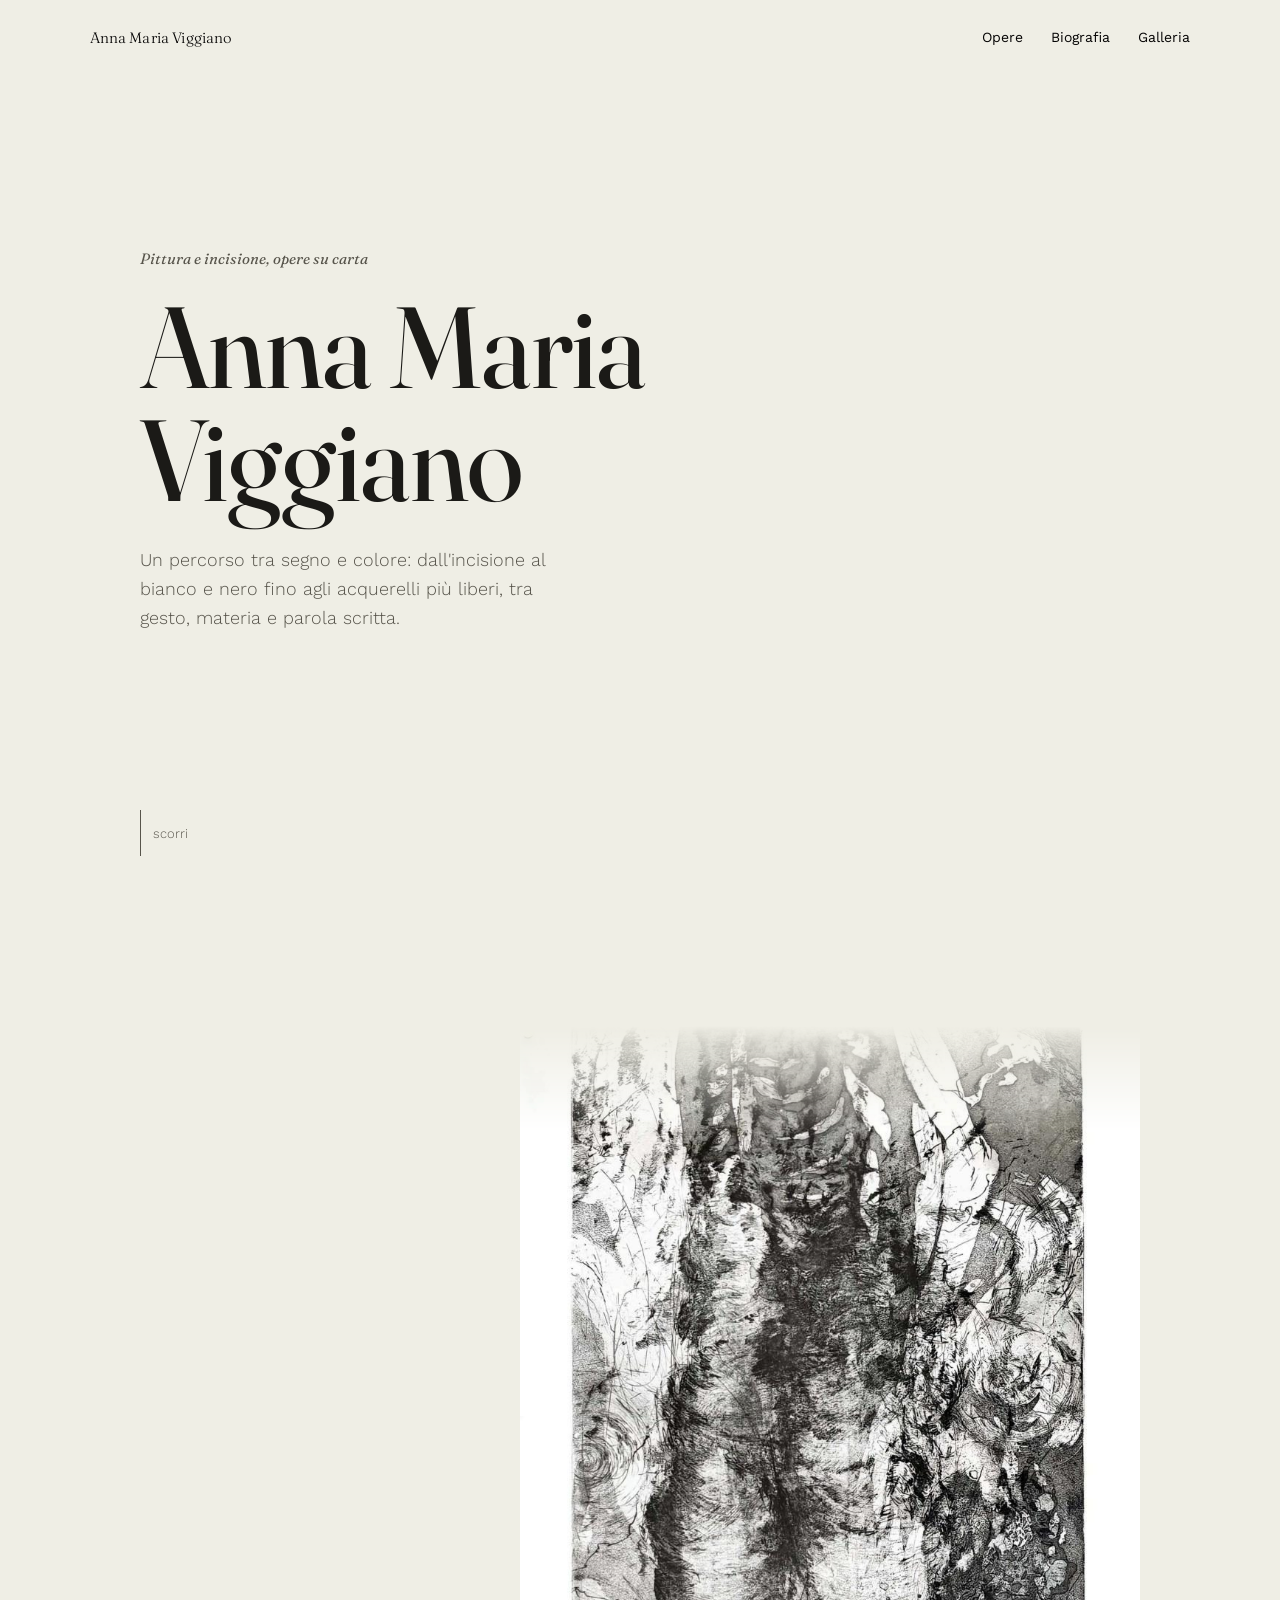
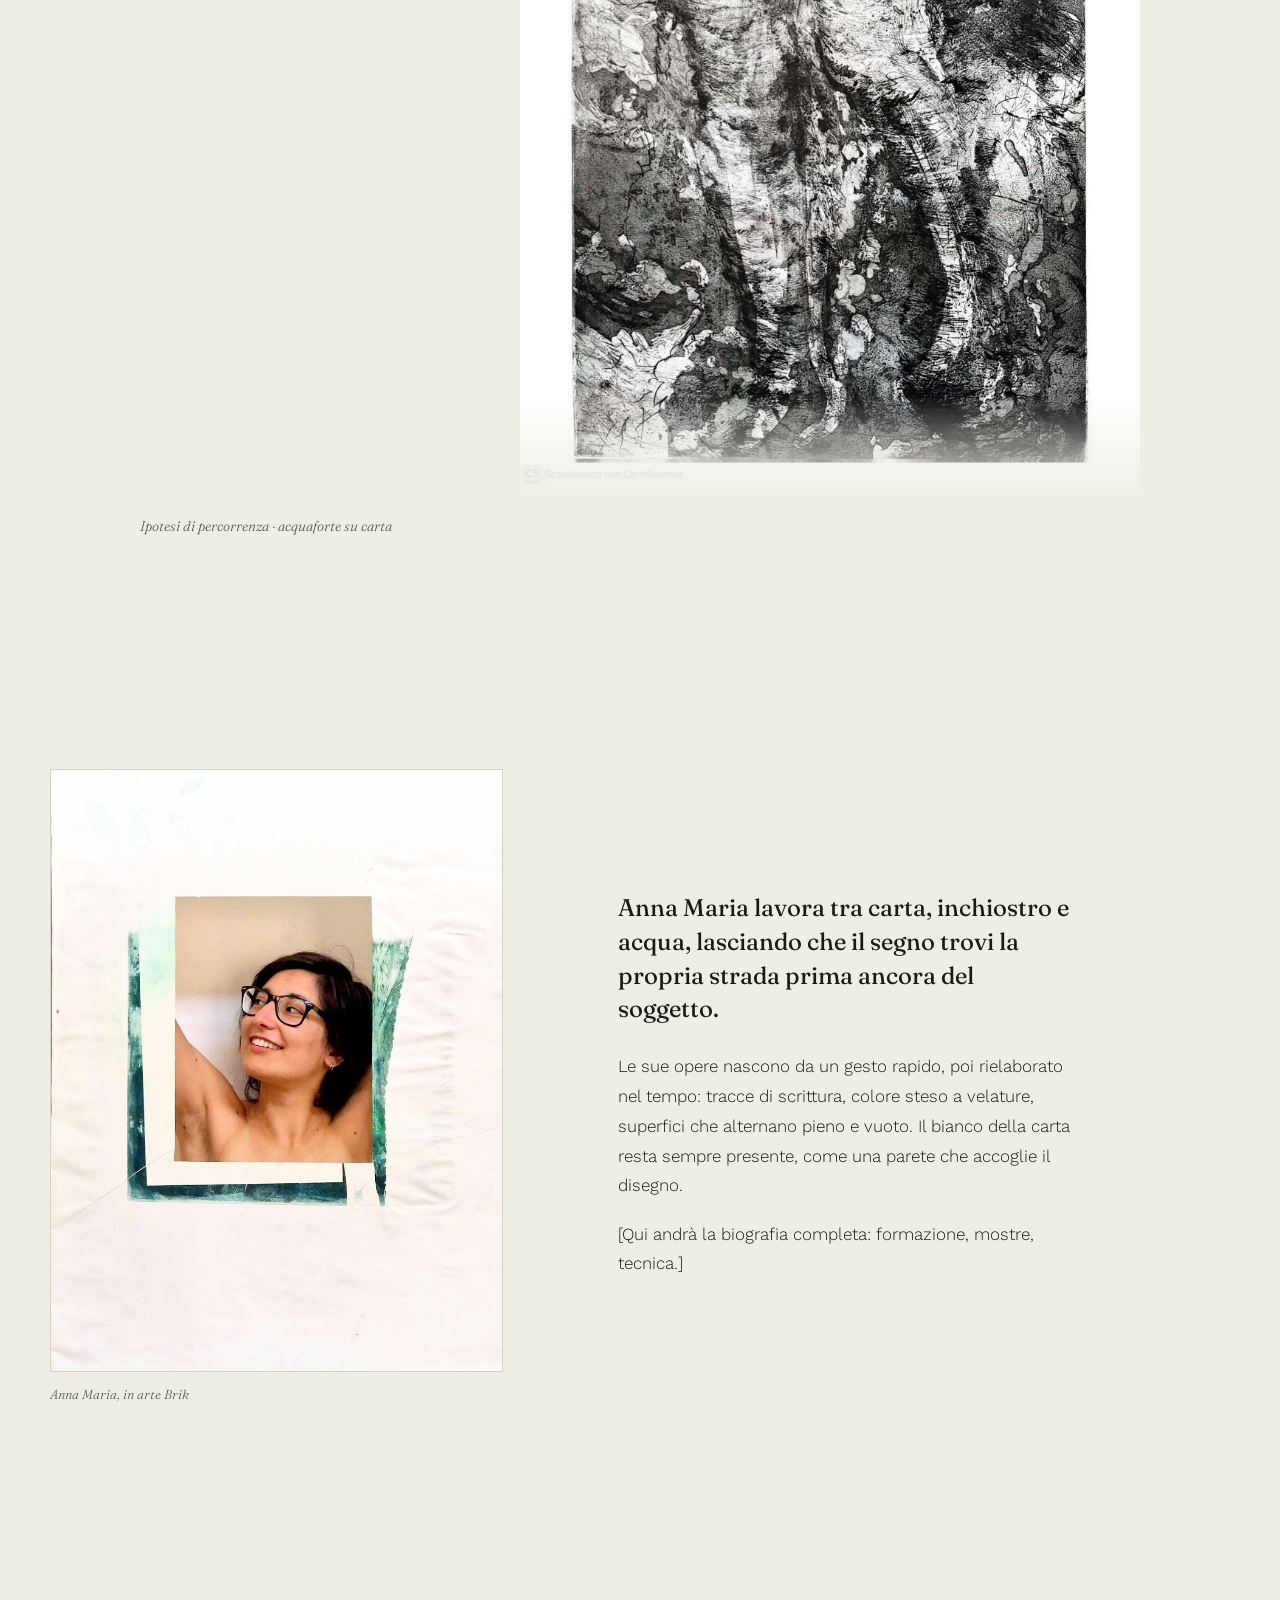
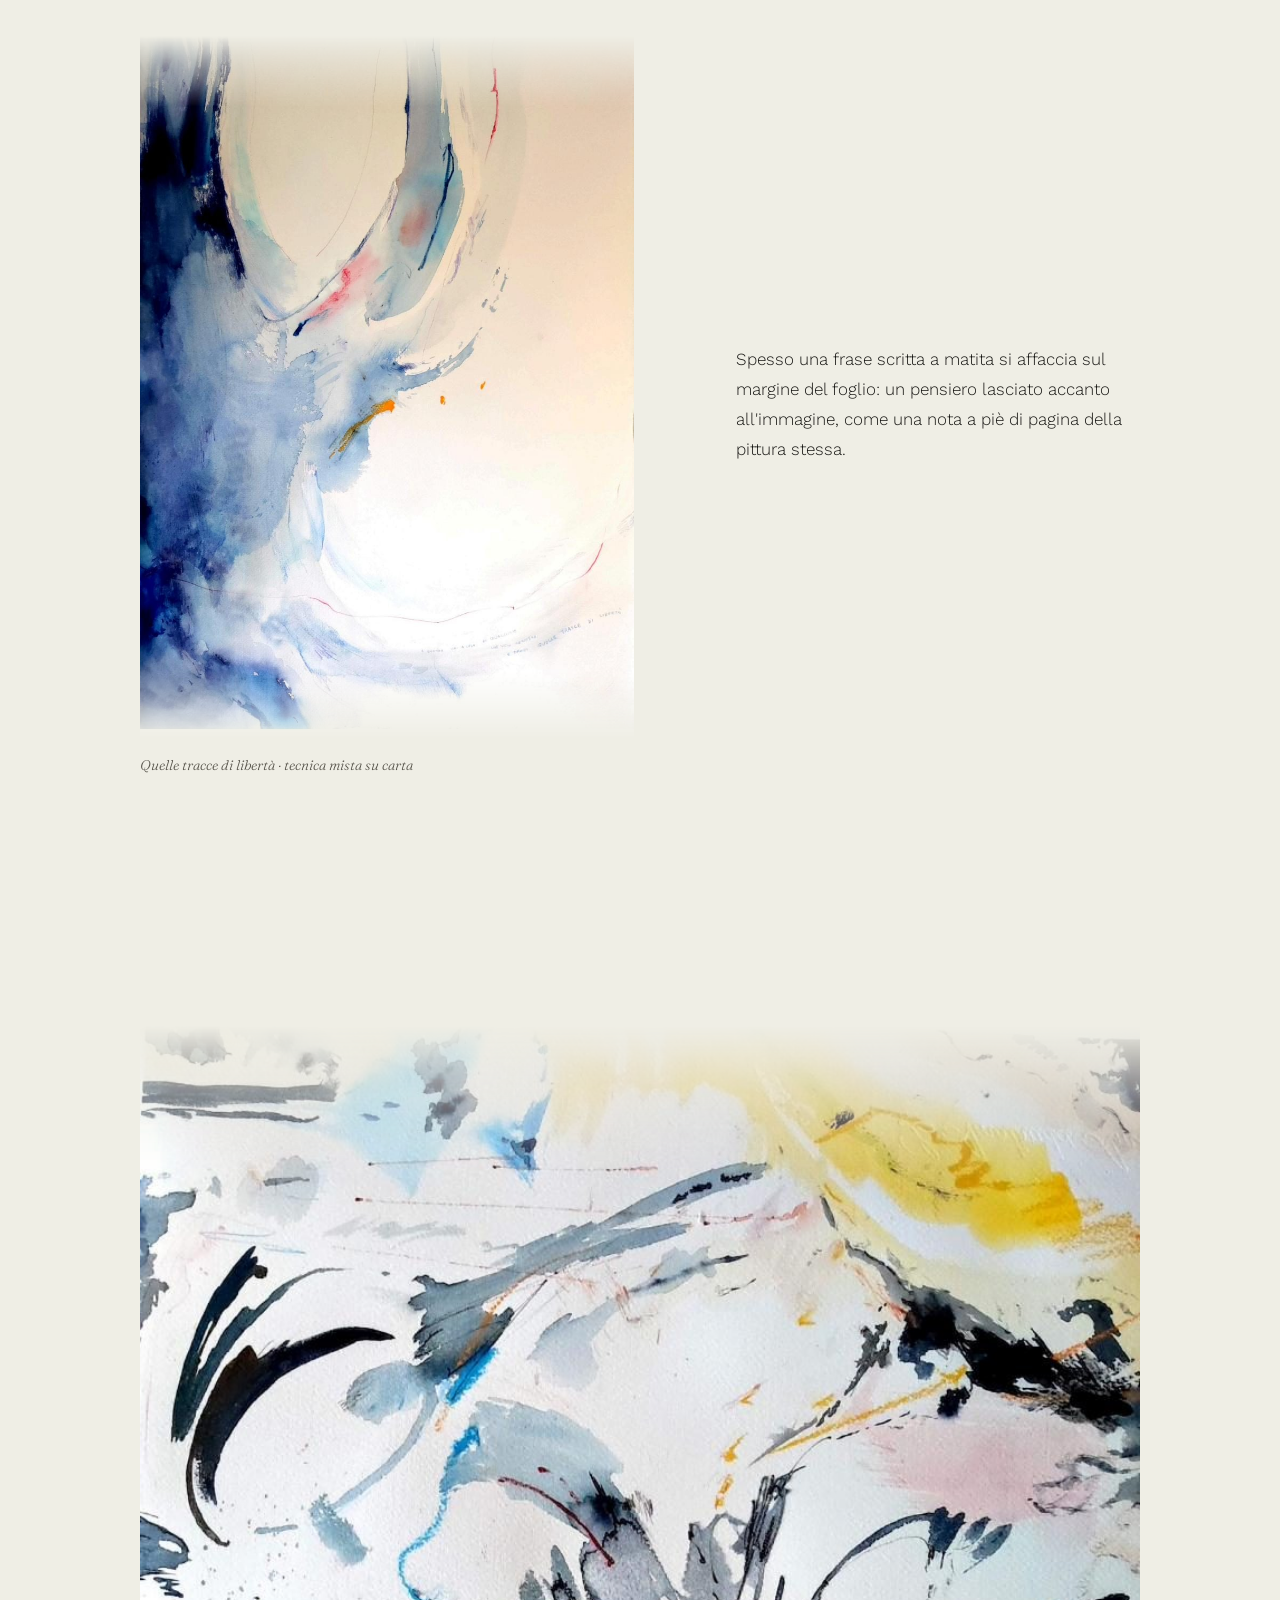
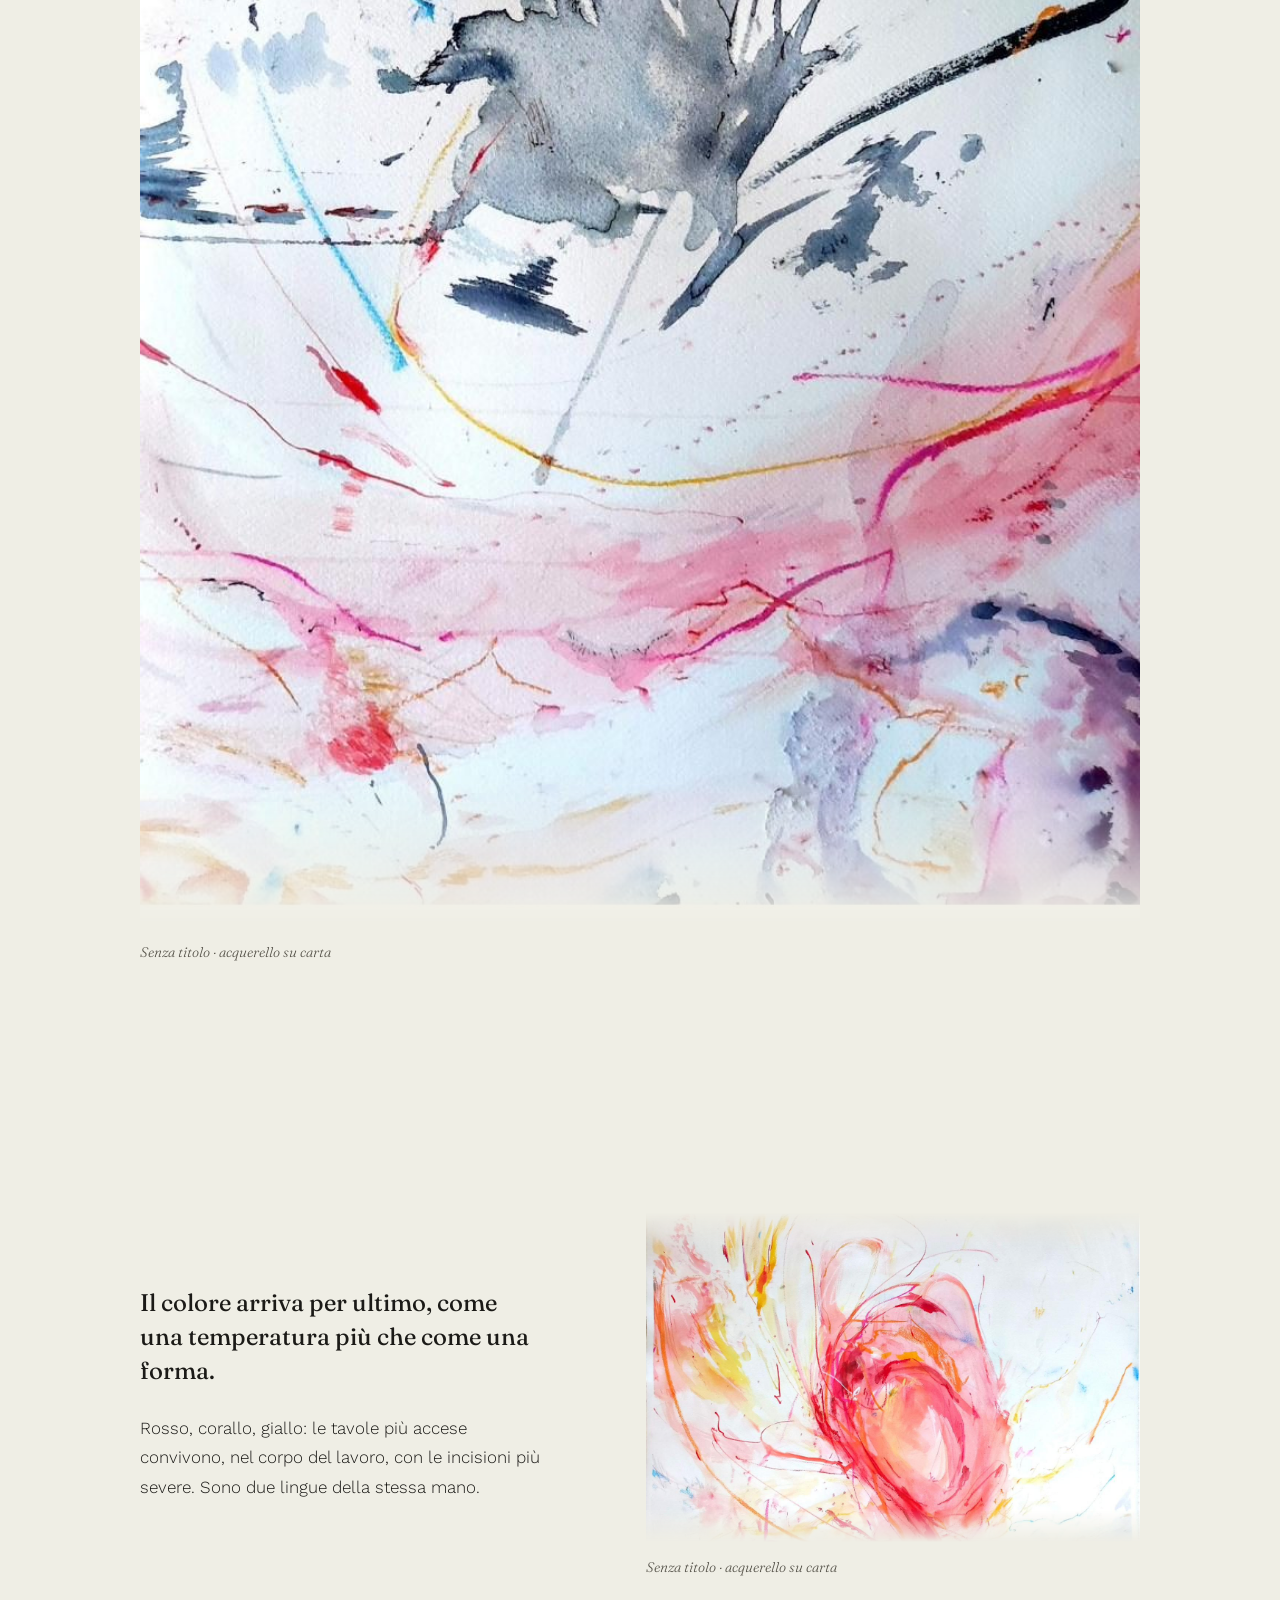
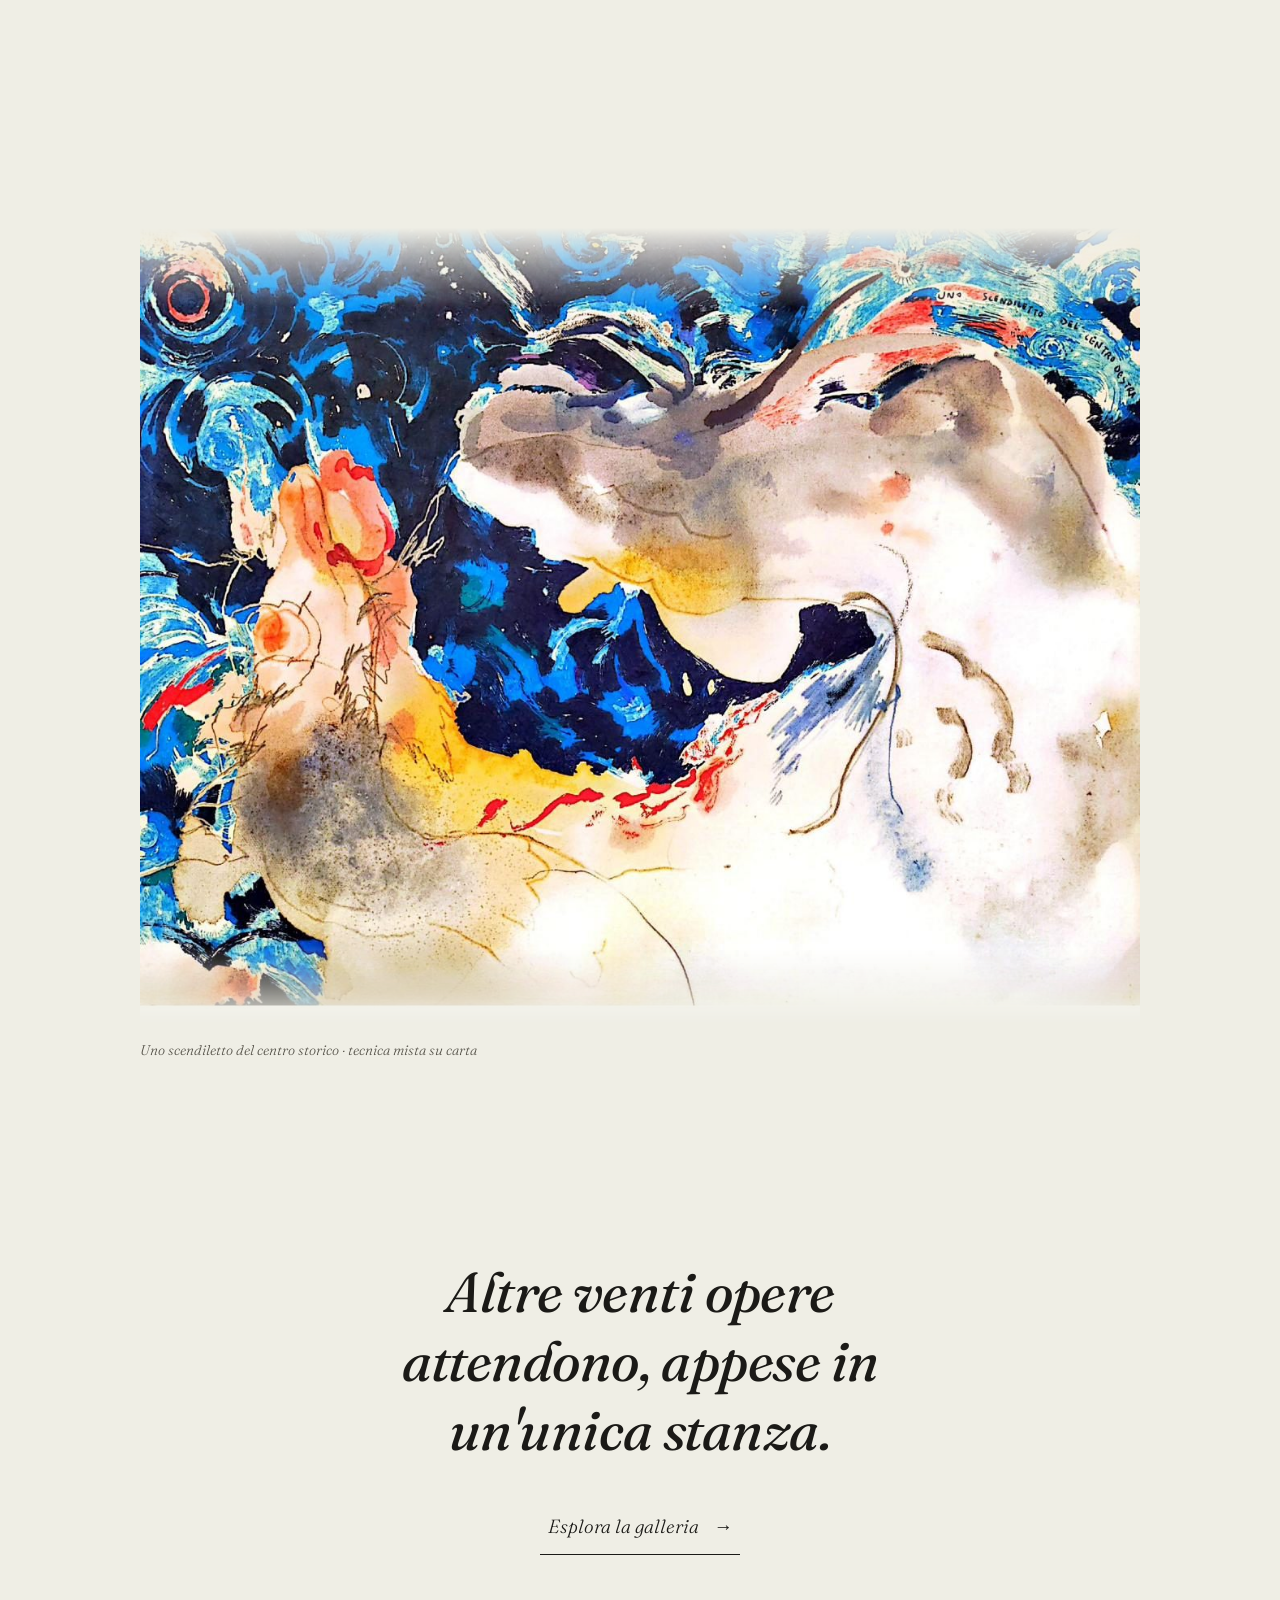
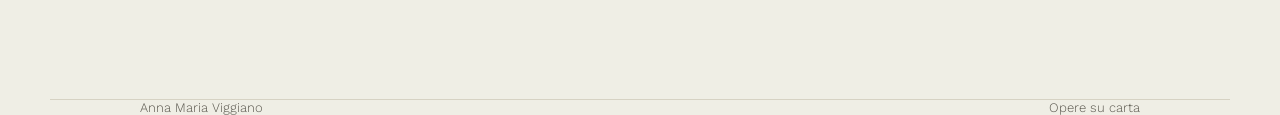
<file: index.html>
<!DOCTYPE html>
<html lang="it">
<head>
<meta charset="UTF-8">
<meta name="viewport" content="width=device-width, initial-scale=1, viewport-fit=cover">
<title>Anna Maria Viggiano — Opere su carta</title>
<link rel="preconnect" href="https://fonts.googleapis.com">
<link rel="preconnect" href="https://fonts.gstatic.com" crossorigin>
<link href="https://fonts.googleapis.com/css2?family=Fraunces:ital,opsz,wght@0,9..144,340;0,9..144,440;0,9..144,560;1,9..144,440&family=Work+Sans:wght@300;400;500&display=swap" rel="stylesheet">
<link rel="stylesheet" href="css/style.css">
</head>
<body>

<nav>
  <span class="nav-name">Anna Maria Viggiano</span>
  <div class="nav-links">
    <a href="#opere">Opere</a>
    <a href="#biografia">Biografia</a>
    <a href="galleria.html">Galleria</a>
  </div>
</nav>

<header class="hero wrap">
  <div class="kicker">Pittura e incisione, opere su carta</div>
  <h1>Anna Maria<br>Viggiano</h1>
  <p class="sub">Un percorso tra segno e colore: dall'incisione al bianco e nero fino agli acquerelli più liberi, tra gesto, materia e parola scritta.</p>
  <div class="scrollcue"><span class="line"></span>scorri</div>
</header>

<main id="opere">

  <!-- OPERA 1 : incisione, apertura -->
  <section class="piece piece--tall r">
    <div class="wrap piece-inner">
      <div class="frame"><img src="img/art1.jpg" alt="Incisione in bianco e nero di Anna Maria Viggiano, studio di un tronco d'albero"></div>
      <div class="caption">Ipotesi di percorrenza · acquaforte su carta</div>
    </div>
  </section>

  <!-- BIOGRAFIA / RITRATTO -->
  <section class="bio wrap" id="biografia">
    <div class="bio-grid">
      <div>
        <div class="portrait">
          <img src="img/ritratto.jpg" alt="Anna Maria Viggiano nel suo studio">
          <!-- <div class="mono"><b>A. M. V.</b>ritratto dell'artista<br>— sostituire con la foto —</div> -->
        </div>
        <div class="portrait-cap">Anna Maria, in arte Brik</div>
      </div>
      <div class="note">
        <p class="lede">Anna Maria lavora tra carta, inchiostro e acqua, lasciando che il segno trovi la propria strada prima ancora del soggetto.</p>
        <p>Le sue opere nascono da un gesto rapido, poi rielaborato nel tempo: tracce di scrittura, colore steso a velature, superfici che alternano pieno e vuoto. Il bianco della carta resta sempre presente, come una parete che accoglie il disegno.</p>
        <p>[Qui andrà la biografia completa: formazione, mostre, tecnica.]</p>
      </div>
    </div>
  </section>

  <!-- OPERA 2 : acquerello blu + scrittura, con testo -->
  <section class="piece">
    <div class="wrap piece--text-pair">
      <div>
        <div class="frame"><img src="img/art2.jpg" alt="Acquerello di Anna Maria Viggiano in tonalità blu con annotazione scritta a mano"></div>
        <div class="caption">Quelle tracce di libertà · tecnica mista su carta</div>
      </div>
      <div class="note">
        <p>Spesso una frase scritta a matita si affaccia sul margine del foglio: un pensiero lasciato accanto all'immagine, come una nota a piè di pagina della pittura stessa.</p>
      </div>
    </div>
  </section>

  <!-- OPERA 3 : astratto blu-grigio-rosa, a tutta larghezza -->
  <section class="piece piece--wide">
    <div class="wrap piece-inner">
      <div class="frame"><img src="img/art3.jpg" alt="Acquerello astratto di Anna Maria Viggiano con toni di grigio, blu e rosa"></div>
      <div class="caption">Senza titolo · acquerello su carta</div>
    </div>
  </section>

  <!-- OPERA 4 : corallo, con testo, invertita -->
  <section class="piece">
    <div class="wrap piece--text-pair reverse">
      <div>
        <div class="frame"><img src="img/art4.jpg" alt="Acquerello astratto di Anna Maria Viggiano nei toni del corallo e del rosso"></div>
        <div class="caption">Senza titolo · acquerello su carta</div>
      </div>
      <div class="note">
        <p class="lede">Il colore arriva per ultimo, come una temperatura più che come una forma.</p>
        <p>Rosso, corallo, giallo: le tavole più accese convivono, nel corpo del lavoro, con le incisioni più severe. Sono due lingue della stessa mano.</p>
      </div>
    </div>
  </section>

  <!-- OPERA 5 : blu notturno, finale a tutta larghezza -->
  <section class="piece piece--wide">
    <div class="wrap piece-inner">
      <div class="frame"><img src="img/art5.jpg" alt="Acquerello notturno di Anna Maria Viggiano in blu profondo con titolo scritto sull'opera"></div>
      <div class="caption">Uno scendiletto del centro storico · tecnica mista su carta</div>
    </div>
  </section>

  <section class="finale wrap">
    <h2>Altre venti opere attendono, appese in un'unica stanza.</h2>
    <a class="cta" href="galleria.html">Esplora la galleria <span class="arrow">&#8594;</span></a>
  </section>

</main>

<footer class="wrap">
  <span>Anna Maria Viggiano</span>
  <span>Opere su carta</span>
</footer>

<script src="js/home.js"></script>
</body>
</html>
</file>
<file: css/style.css>
:root {
  --wall: #EFEEE5;
  --wall-deep: #E7E5D9;
  --ink: #1B1A17;
  --ink-soft: #57544B;
  --line: #D6D2C3;
  box-sizing: border-box;
  padding-top: env(safe-area-inset-top, 0px);
  padding-bottom: env(safe-area-inset-bottom, 0px);
}
* { box-sizing: inherit; }
html { scroll-padding-top: env(safe-area-inset-top, 0px); scroll-behavior: smooth; }
body {
  margin: 0;
  background: var(--wall);
  color: var(--ink);
  font-family: 'Work Sans', -apple-system, sans-serif;
  font-weight: 300;
  overflow-x: hidden;
}
body.locked { overflow: hidden; height: 100%; }

@media (prefers-color-scheme: dark) {
  :root:not([data-theme="light"]) {
    --wall: #EFEEE5; --wall-deep: #E7E5D9; --ink: #1B1A17; --ink-soft: #57544B; --line: #D6D2C3;
  }
}
/* Il sito resta una parete d'intonaco chiaro indipendentemente dal tema del dispositivo -- scelta voluta. */

h1, h2, .display {
  font-family: 'Fraunces', serif;
  font-weight: 440;
  letter-spacing: -0.01em;
  margin: 0;
}

.wrap {
  max-width: 1180px;
  margin: 0 auto;
  padding: 0 7vw;
}

/* ================= NAV (comune) ================= */
nav {
  position: fixed;
  top: env(safe-area-inset-top, 0px);
  left: 0; right: 0;
  z-index: 60;
  display: flex;
  justify-content: space-between;
  align-items: center;
  padding: 28px 7vw;
  mix-blend-mode: difference;
}
nav .nav-name {
  font-family: 'Fraunces', serif;
  font-size: 15px;
  color: #F5F3EA;
  letter-spacing: 0.01em;
}
nav .nav-links { display: flex; gap: 28px; }
nav a {
  color: #F5F3EA;
  text-decoration: none;
  font-size: 14px;
  font-weight: 400;
  border-bottom: 1px solid transparent;
  transition: border-color .3s ease;
}
nav a:hover, nav a:focus-visible { border-color: #F5F3EA; }

/* nav che parte invisibile e appare (usata in galleria.html) */
nav.fade { opacity: 0; pointer-events: none; transition: opacity .6s ease; }
nav.fade.show { opacity: 1; pointer-events: auto; }

footer {
  padding: 40px 7vw 56px;
  display: flex;
  justify-content: space-between;
  color: var(--ink-soft);
  font-size: 13px;
  border-top: 1px solid var(--line);
}
@media (max-width: 760px) {
  footer { flex-direction: column; gap: 8px; }
}


/* ================================================== */
/* =================  HOME (index.html)  ============ */
/* ================================================== */

.hero {
  min-height: 100svh;
  display: flex;
  flex-direction: column;
  justify-content: center;
  position: relative;
  padding-top: env(safe-area-inset-top, 0px);
}
.hero .kicker {
  font-size: 15px;
  color: var(--ink-soft);
  margin-bottom: 22px;
  font-style: italic;
  font-family: 'Fraunces', serif;
  font-weight: 400;
}
.hero h1 {
  font-size: clamp(48px, 9vw, 118px);
  line-height: 0.98;
  max-width: 14ch;
}
.hero .sub {
  margin-top: 30px;
  max-width: 40ch;
  font-size: 18px;
  line-height: 1.6;
  color: var(--ink-soft);
}
.scrollcue {
  position: absolute;
  bottom: 44px;
  left: 7vw;
  display: flex;
  align-items: center;
  gap: 12px;
  color: var(--ink-soft);
  font-size: 13px;
}
.scrollcue .line {
  width: 1px;
  height: 46px;
  background: var(--ink-soft);
  transform-origin: top;
  animation: drip 2.2s ease-in-out infinite;
}
@keyframes drip {
  0% { transform: scaleY(0); }
  50% { transform: scaleY(1); }
  100% { transform: scaleY(0); transform-origin: bottom; }
}

.piece { position: relative; padding: 14vh 0; }
.piece-inner { display: flex; flex-direction: column; }
.frame { position: relative; width: 100%; }
.frame img {
  display: block;
  width: 100%;
  height: auto;
  -webkit-mask-image: linear-gradient(to bottom, transparent 0%, black 10%, black 90%, transparent 100%);
          mask-image: linear-gradient(to bottom, transparent 0%, black 10%, black 90%, transparent 100%);
  opacity: 0;
  transform: translateY(36px) scale(0.97);
  transition: opacity 1.4s cubic-bezier(.16,.7,.24,1), transform 1.4s cubic-bezier(.16,.7,.24,1);
}
.frame.is-visible img { opacity: 1; transform: translateY(0) scale(1); }

.caption {
  font-family: 'Fraunces', serif;
  font-style: italic;
  font-size: 14px;
  color: var(--ink-soft);
  margin-top: 16px;
  opacity: 0;
  transform: translateY(10px);
  transition: opacity 1s ease .3s, transform 1s ease .3s;
}
.frame.is-visible + .caption { opacity: 1; transform: translateY(0); }

.note {
  max-width: 46ch;
  opacity: 0;
  transform: translateY(18px);
  transition: opacity 1s ease, transform 1s ease;
}
.note.is-visible { opacity: 1; transform: translateY(0); }
.note p { font-size: 17px; line-height: 1.75; color: var(--ink); margin: 0 0 1.1em; }
.note p:last-child { margin-bottom: 0; }
.note .lede {
  font-family: 'Fraunces', serif;
  font-size: 24px;
  line-height: 1.4;
  font-weight: 440;
  color: var(--ink);
}

.piece.r .frame { margin-left: auto; }
.piece.l .frame { margin-right: auto; }
.piece--wide .frame { width: 100%; }
.piece--tall .frame { width: min(64%, 620px); }
.piece--med .frame { width: min(74%, 720px); }

.piece--text-pair { display: grid; grid-template-columns: 1.1fr 0.9fr; gap: 8vw; align-items: center; }
.piece--text-pair.reverse { direction: rtl; }
.piece--text-pair.reverse > * { direction: ltr; }

.bio { padding: 12vh 0; }
.bio-grid { display: grid; grid-template-columns: 0.85fr 1.15fr; gap: 9vw; align-items: center; }
.portrait {
  position: relative;
  width: 100%;
  aspect-ratio: 3/4;
  border: 1px solid var(--line);
  overflow: hidden;
  display: flex;
  align-items: center;
  justify-content: center;
  background: var(--wall-deep);
  opacity: 0;
  transform: translateY(24px);
  transition: opacity 1.2s ease, transform 1.2s ease;
}
.portrait.is-visible { opacity: 1; transform: translateY(0); }
.portrait img { width: 100%; height: 100%; object-fit: cover; display: block; }
.portrait .mono {
  font-family: 'Fraunces', serif;
  font-size: 15px;
  color: var(--ink-soft);
  text-align: center;
  line-height: 1.6;
  padding: 0 12%;
}
.portrait .mono b {
  display: block;
  font-size: 30px;
  font-weight: 440;
  color: var(--ink);
  margin-bottom: 10px;
  font-style: italic;
}
.portrait-cap {
  font-size: 13px;
  color: var(--ink-soft);
  margin-top: 14px;
  font-style: italic;
  font-family: 'Fraunces', serif;
}

.finale { padding: 8vh 0 16vh; text-align: center; }
.finale h2 {
  font-size: clamp(34px, 5vw, 56px);
  max-width: 16ch;
  margin: 0 auto 34px;
  font-style: italic;
  font-weight: 440;
}
.cta {
  display: inline-flex;
  align-items: center;
  gap: 14px;
  padding: 16px 8px;
  border: none;
  background: none;
  font-family: 'Fraunces', serif;
  font-style: italic;
  font-size: 19px;
  color: var(--ink);
  cursor: pointer;
  border-bottom: 1px solid var(--ink);
  text-decoration: none;
}
.cta .arrow { display: inline-block; transition: transform .45s cubic-bezier(.16,.7,.24,1); }
.cta:hover .arrow, .cta:focus-visible .arrow { transform: translateX(8px); }

@media (max-width: 760px) {
  .wrap { padding: 0 6vw; }
  nav { padding: 20px 6vw; }
  .piece--text-pair, .bio-grid { grid-template-columns: 1fr; gap: 44px; }
  .piece--text-pair.reverse { direction: ltr; }
  .piece--tall .frame, .piece--med .frame { width: 100%; }
  .piece.r .frame, .piece.l .frame { margin: 0; }
  .portrait { max-width: 320px; margin: 0 auto; }
  .piece { padding: 9vh 0; }
}


/* ================================================== */
/* ===============  GALLERIA (galleria.html)  ======= */
/* ================================================== */

.cover {
  position: fixed;
  inset: 0;
  z-index: 50;
  display: flex;
  flex-direction: column;
  align-items: center;
  justify-content: center;
  text-align: center;
  background: var(--wall);
  padding: 0 8vw;
  transition: opacity 1.1s cubic-bezier(.22,.61,.36,1), transform 1.1s cubic-bezier(.22,.61,.36,1);
}
.cover .eyebrow {
  font-family: 'Fraunces', serif;
  font-style: italic;
  font-size: 16px;
  color: var(--ink-soft);
  margin-bottom: 26px;
}
.cover-btn {
  background: none;
  border: none;
  cursor: pointer;
  font-family: 'Fraunces', serif;
  font-style: italic;
  font-weight: 440;
  font-size: clamp(36px, 7vw, 78px);
  color: var(--ink);
  line-height: 1.05;
  padding: 6px 2px;
  position: relative;
}
.cover-btn .underline {
  position: absolute;
  left: 0; right: 0; bottom: -6px;
  height: 1px;
  background: var(--ink);
  transform: scaleX(0);
  transform-origin: left;
  transition: transform .6s cubic-bezier(.22,.61,.36,1);
}
.cover-btn:hover .underline, .cover-btn:focus-visible .underline { transform: scaleX(1); }
.cover .count { margin-top: 28px; font-size: 14px; color: var(--ink-soft); }
.cover.leaving { opacity: 0; transform: translateY(-4%); pointer-events: none; }

.gallery-head { padding: 16vh 0 6vh; }
.gallery-head .kicker { font-family: 'Fraunces', serif; font-style: italic; color: var(--ink-soft); font-size: 15px; margin-bottom: 18px; }
.gallery-head h1 { font-size: clamp(32px, 5vw, 52px); max-width: 18ch; }
.gallery-head p { max-width: 52ch; margin-top: 22px; font-size: 16px; line-height: 1.7; color: var(--ink-soft); }

.grid { padding: 2vh 0 14vh; column-count: 3; column-gap: 4.2vw; }
.tile {
  break-inside: avoid;
  margin-bottom: 4.2vw;
  cursor: zoom-in;
  opacity: 0;
  transform: translateY(28px);
  transition: opacity 1s cubic-bezier(.16,.7,.24,1), transform 1s cubic-bezier(.16,.7,.24,1);
}
.tile.is-visible { opacity: 1; transform: translateY(0); }
.tile button { display: block; width: 100%; border: none; background: none; padding: 0; cursor: zoom-in; }
.tile img { display: block; width: 100%; height: auto; transition: transform .6s cubic-bezier(.22,.61,.36,1), filter .6s ease; }
.tile button:hover img, .tile button:focus-visible img { transform: scale(1.015); }
.tile .tile-cap { margin-top: 12px; font-size: 13px; color: var(--ink-soft); font-family: 'Fraunces', serif; font-style: italic; text-align: left; }

@media (max-width: 980px) { .grid { column-count: 2; } }
@media (max-width: 620px) { .grid { column-count: 1; } }

.lightbox {
  position: fixed;
  inset: 0;
  z-index: 80;
  background: rgba(27,26,23,0.95);
  display: flex;
  align-items: center;
  justify-content: center;
  opacity: 0;
  pointer-events: none;
  transition: opacity .45s ease;
  padding: env(safe-area-inset-top,0px) 0 env(safe-area-inset-bottom,0px);
}
.lightbox.open { opacity: 1; pointer-events: auto; }
.lb-inner { width: min(1100px, 92vw); max-height: 90vh; display: grid; grid-template-columns: 1.5fr 1fr; gap: 5vw; align-items: center; }
.lb-figure { max-height: 84vh; display: flex; align-items: center; justify-content: center; }
.lb-figure img {
  max-width: 100%; max-height: 84vh; width: auto; height: auto; object-fit: contain;
  opacity: 0; transform: scale(.97);
  transition: opacity .5s ease, transform .5s ease;
}
.lightbox.open .lb-figure img { opacity: 1; transform: scale(1); }
.lb-text { color: #F2F0E6; }
.lb-text h2 { font-size: clamp(22px, 2.4vw, 30px); font-style: italic; color: #F2F0E6; max-width: 16ch; }
.lb-text .medium { margin-top: 10px; font-size: 13px; letter-spacing: .02em; color: #B9B6A9; }
.lb-text .note { margin-top: 22px; font-size: 15px; line-height: 1.75; color: #D8D5C9; max-width: 40ch; }
.lb-index { margin-top: 30px; font-size: 13px; color: #8C897C; }

.lb-close, .lb-prev, .lb-next {
  position: fixed;
  background: none;
  border: none;
  color: #F2F0E6;
  cursor: pointer;
  z-index: 85;
  font-family: 'Fraunces', serif;
  font-style: italic;
}
.lb-close { top: calc(env(safe-area-inset-top,0px) + 24px); right: 28px; font-size: 15px; border-bottom: 1px solid transparent; }
.lb-close:hover { border-color: #F2F0E6; }
.lb-prev, .lb-next { top: 50%; transform: translateY(-50%); font-size: 30px; padding: 10px 14px; opacity: .8; }
.lb-prev:hover, .lb-next:hover { opacity: 1; }
.lb-prev { left: 10px; }
.lb-next { right: 10px; }

@media (max-width: 760px) {
  .lb-inner { grid-template-columns: 1fr; width: 90vw; }
  .lb-figure { max-height: 52vh; }
  .lb-figure img { max-height: 52vh; }
  .lb-text { text-align: left; }
  .lb-prev, .lb-next { font-size: 24px; padding: 8px 10px; }
}

@media (prefers-reduced-motion: reduce) {
  .frame img, .caption, .note, .portrait, .cta .arrow,
  .tile, .cover, .lb-figure img {
    transition: none !important;
    animation: none !important;
    opacity: 1 !important;
    transform: none !important;
  }
  .scrollcue .line { animation: none; transform: scaleY(1); }
}
</file>
